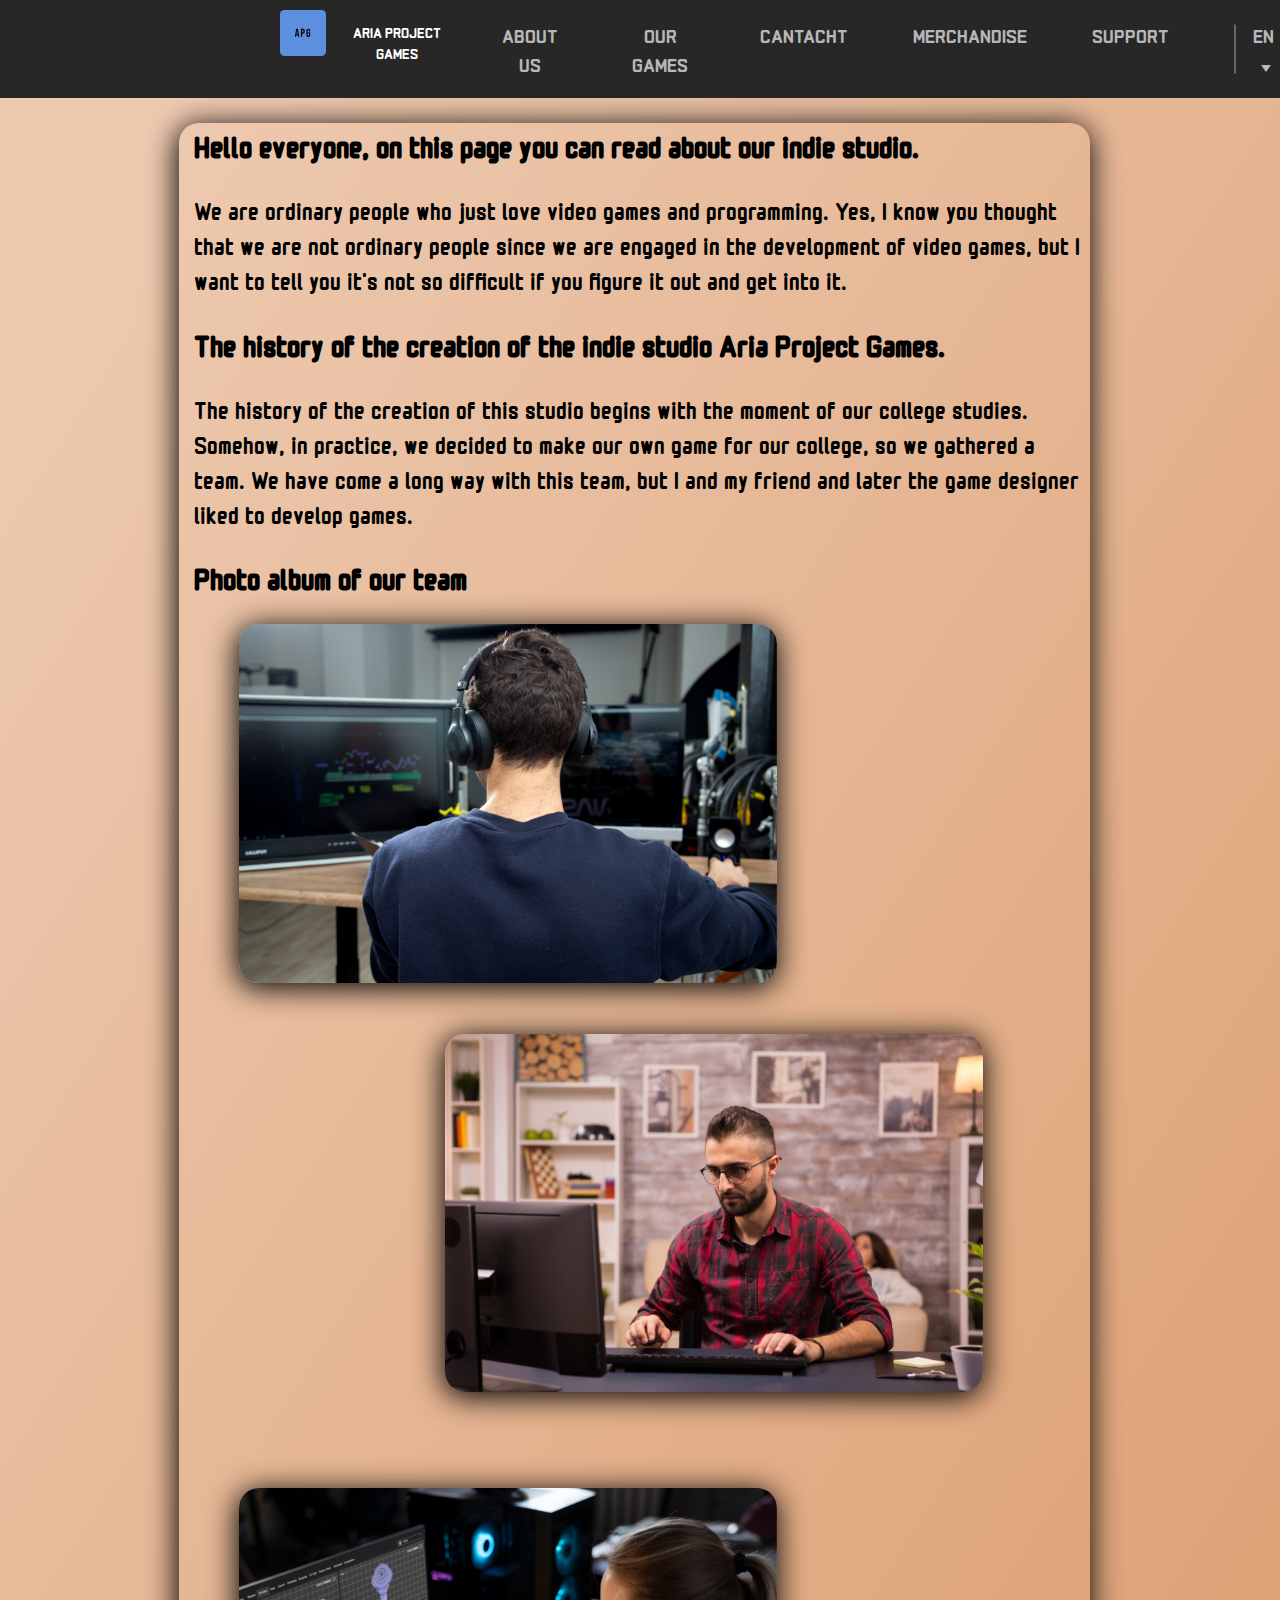
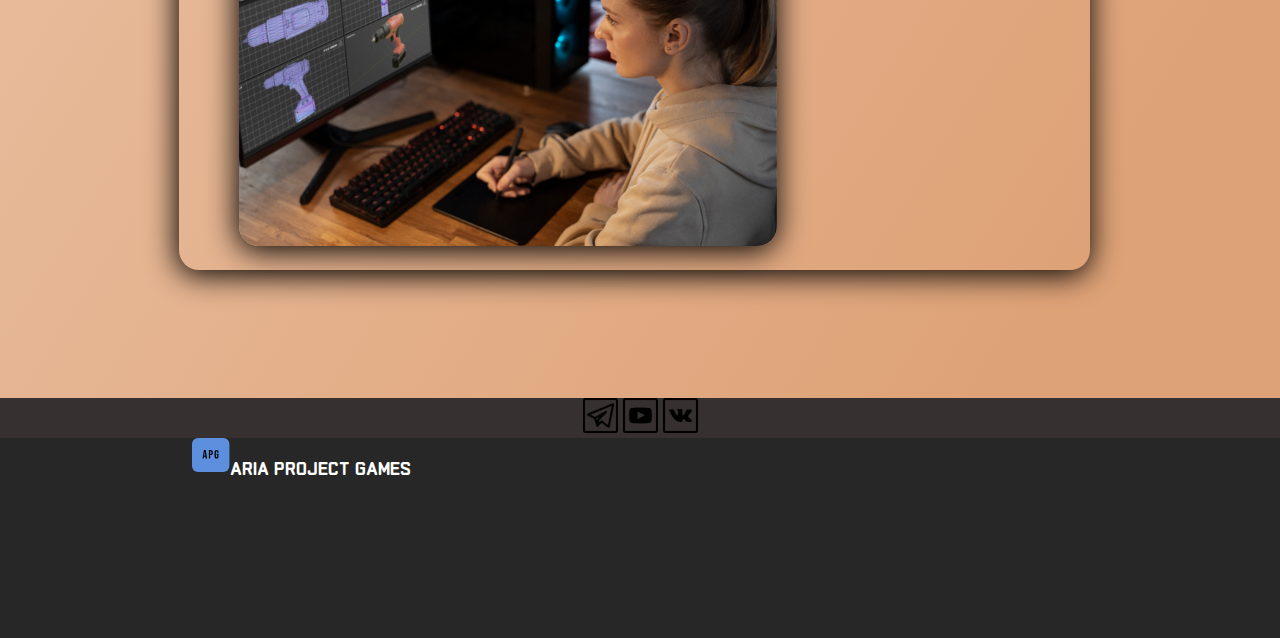
<file: aboutUS.html>
<!DOCTYPE html>
<html lang="ru">
<head>
    <meta charset="UTF-8">
    <meta http-equiv="X-UA-Compatible" content="IE=edge">
    <meta name="msapplication-navbutton-color" content="#36A26B">
    <link rel="preconnect" href="https://fonts.googleapis.com">
    <link rel="preconnect" href="https://fonts.gstatic.com" crossorigin>
    <link href="https://fonts.googleapis.com/css2?family=Bebas+Neue&display=swap" rel="stylesheet">
    <link rel="stylesheet" href="static/style.css">
    <link rel="stylesheet" href="static/scroll.CSS">
    <link rel="preconnect" href="https://fonts.googleapis.com">
    <link rel="preconnect" href="https://fonts.gstatic.com" crossorigin>
    <link href="https://fonts.googleapis.com/css2?family=Monomaniac+One&display=swap" rel="stylesheet">
    <link rel="icon" href="img/logo.png" type="image/x-icon">
    <link rel="stylesheet" href="static/aboutUS.css">
    <title>Aria Project Games</title>
</head>
<body> 
    <header class="header">
        <div class="container">
            <div class="nav">
                <a href="index.html"><img src="img/logo-1.svg" alt="" class="logo"></a>
                <p class="name-compani">ARIA PROJECT GAMES</p>
                <ul class="menu">
                    <li>
                        <a href="aboutUS.html">
                            ABOUT US
                        </a>
                    </li>
                    <li>
                        <a href="#">
                            OUR GAMES
                        </a>
                    </li>
                    <li>
                        <a href="#">
                            CANTACHT
                        </a>
                    </li>
                    <li>
                        <a href="#">
                            MERCHANDISE
                        </a>
                    </li>
                    <li>
                        <a href="#" class="sup">
                            SUPPORT 
                        </a>
                    </li>
                </ul> 
                <img src="img/Rectangle 10.svg" class="rect">
                <p>EN<img src="img/Vector 1.svg" class="vect"></p>
            </div>
        </div>
    </header>
    <section>
        <div>
            <div>
                <div class="photo-compani">
                    <h2>Hello everyone, on this page you can read about our indie studio.</h2>
                    <span class="revelation">
                        We are ordinary people who just love video games and programming. 
                        Yes, I know you thought that we are not ordinary people since we are engaged in the development of video games, 
                        but I want to tell you it's not so difficult if you figure it out and get into it.
                    </span>
                    <div>
                        <h2>The history of the creation of the indie studio Aria Project Games.</h2>
                        <span class="histori">
                            The history of the creation of this studio begins with the moment of our college studies. 
                            Somehow, in practice, we decided to make our own game for our college, so we gathered a team. 
                            We have come a long way with this team, but I and my friend and later the game designer liked to develop games.
                        </span>
                    </div>
                    <div>
                        <h2>Photo album of our team</h2>
                        <img src="img/img1.png" class="img-comp">
                        <img src="img/img2.png" class="img-comp1">
                        <img src="img/img3.png" class="img-comp2">
                    </div>
                </div>
            </div>
        </div>
    </section>
    <footer class="footer">
        <div class="container">
            <div class="masenger">
                <div class="teleg">
                    <a href="https://t.me/+HlaVVYqetsw4ZWEy"><img src="img/free-icon-telegram-2190478.svg" alt="telegram" height="35"></a>
                    <a href="https://www.youtube.com/@mankey-home/featured"><img src="img/free-icon-youtube-142364.svg" alt="YouTube" height="35"></a>
                    <a href="https://vk.com/apgeams"><img src="img/free-icon-vk-142367.svg" alt="Vk" height="35"></a>
                </div>
                <div class="foother-nav-info">
                    <img src="img/logo.svg" 
                    alt="Aria project games" class="logo-2">
                    <p class="foot-name-compani">ARIA PROJECT GAMES</p>
                </div>
            </div>
        </div>
    </footer> 
</body>
</html>
</file>
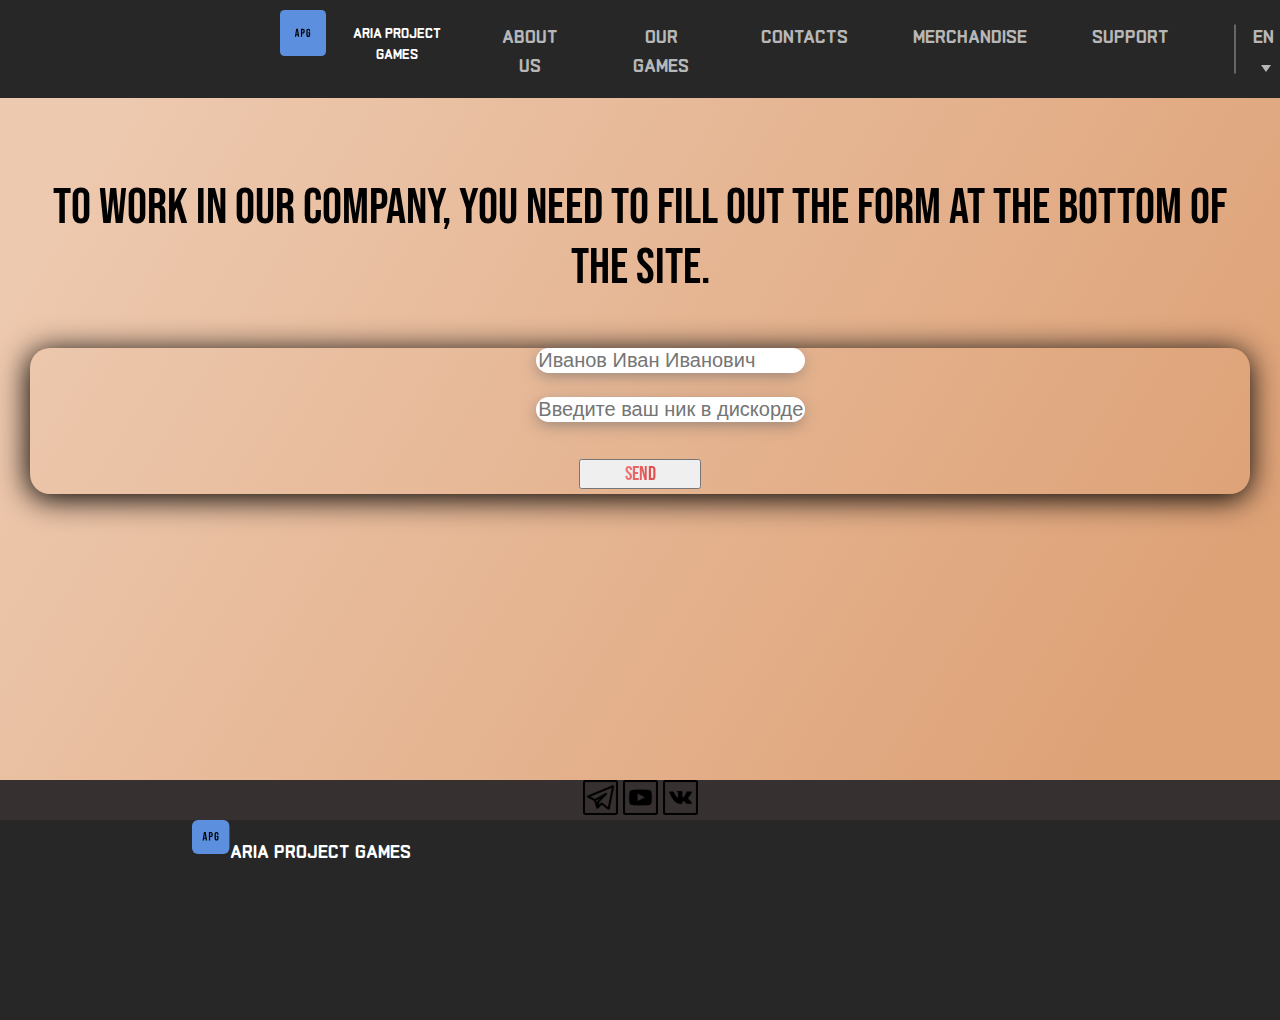
<file: conatacts.html>
<!DOCTYPE html>
<html lang="ru">
<head>
    <meta charset="UTF-8">
    <meta http-equiv="X-UA-Compatible" content="IE=edge">
    <meta name="msapplication-navbutton-color" content="#36A26B">
    <link rel="preconnect" href="https://fonts.googleapis.com">
    <link rel="preconnect" href="https://fonts.gstatic.com" crossorigin>
    <link href="https://fonts.googleapis.com/css2?family=Bebas+Neue&display=swap" rel="stylesheet">
    <link rel="stylesheet" href="static/style.css">
    <link rel="stylesheet" href="static/scroll.CSS">
    <link rel="stylesheet" href="static/contacts.css">
    <link rel="preconnect" href="https://fonts.googleapis.com">
    <link rel="preconnect" href="https://fonts.gstatic.com" crossorigin>
    <link href="https://fonts.googleapis.com/css2?family=Monomaniac+One&display=swap" rel="stylesheet">
    <link rel="icon" href="img/logo.png" type="image/x-icon">
    <meta name="viewport" content="width=device-width, initial-scale=1.0">
    <title>Aria Project Games</title>
</head>
<body> 
    <div class="wrapper">
        <header class="header">
            <div class="container">
                <div class="nav">
                    <a href="index.html"><img src="img/logo-1.svg" alt="" class="logo"></a>
                    <p class="name-compani">ARIA PROJECT GAMES</p>
                    <ul class="menu">
                        <li>
                            <a href="aboutUS.html">
                                ABOUT US
                            </a>
                        </li>
                        <li>
                            <a href="our_games.html">
                                OUR GAMES
                            </a>
                        </li>
                        <li>
                            <a href="conatacts.html">
                                CONTACTS
                            </a>
                        </li>
                        <li>
                            <a href="#">
                                MERCHANDISE
                            </a>
                        </li>
                        <li>
                            <a href="#" class="sup">
                                SUPPORT 
                            </a>
                        </li>
                    </ul> 
                    <img src="img/Rectangle 10.svg" class="rect">
                    <p>EN<img src="img/Vector 1.svg" class="vect"></p>
                </div>
            </div>
        </header> 
        <main class="img-game">
            <section class="info-work-compani">
                <div>
                    <p class="ogl-info-work">
                        To work in our company, you need to fill out the form at the bottom of the site.
                    </p>
                    <div class="form-work">
                        <form onsubmit="Send(); return false;">
                            <input class="name-Participant" type="text" id="name" placeholder="Иванов Иван Иванович" name="nmae" required>
                            <input class="name-NickDiscord" type="text" id="discord" placeholder="Введите ваш ник в дискорде" name="discord" required>
                            <button class="send" >
                                <small class="text-send">
                                    SEND
                                </small>
                            </button>
                        </form>
                    </div>
                </div>
            </section>
        </main>
        <footer class="footer">
            <div class="container">
                <div class="masenger">
                    <div class="teleg">
                        <a href="https://t.me/+HlaVVYqetsw4ZWEy"><img src="img/free-icon-telegram-2190478.svg" alt="telegram" height="35"></a>
                        <a href="https://www.youtube.com/@mankey-home/featured"><img src="img/free-icon-youtube-142364.svg" alt="YouTube" height="35"></a>
                        <a href="https://vk.com/apgeams"><img src="img/free-icon-vk-142367.svg" alt="Vk" height="35"></a>
                    </div>
                    <div class="foother-nav-info">
                        <img src="img/logo.svg" 
                        alt="Aria project games" class="logo-2">
                        <p class="foot-name-compani">ARIA PROJECT GAMES</p>
                    </div>
                </div>
            </div>
        </footer> 
    </div>
    <script src="https://smtpjs.com/v3/smtp.js"></script>
    <script src="scripts/EmailWork.js"></script>
</body>
</html>
</file>
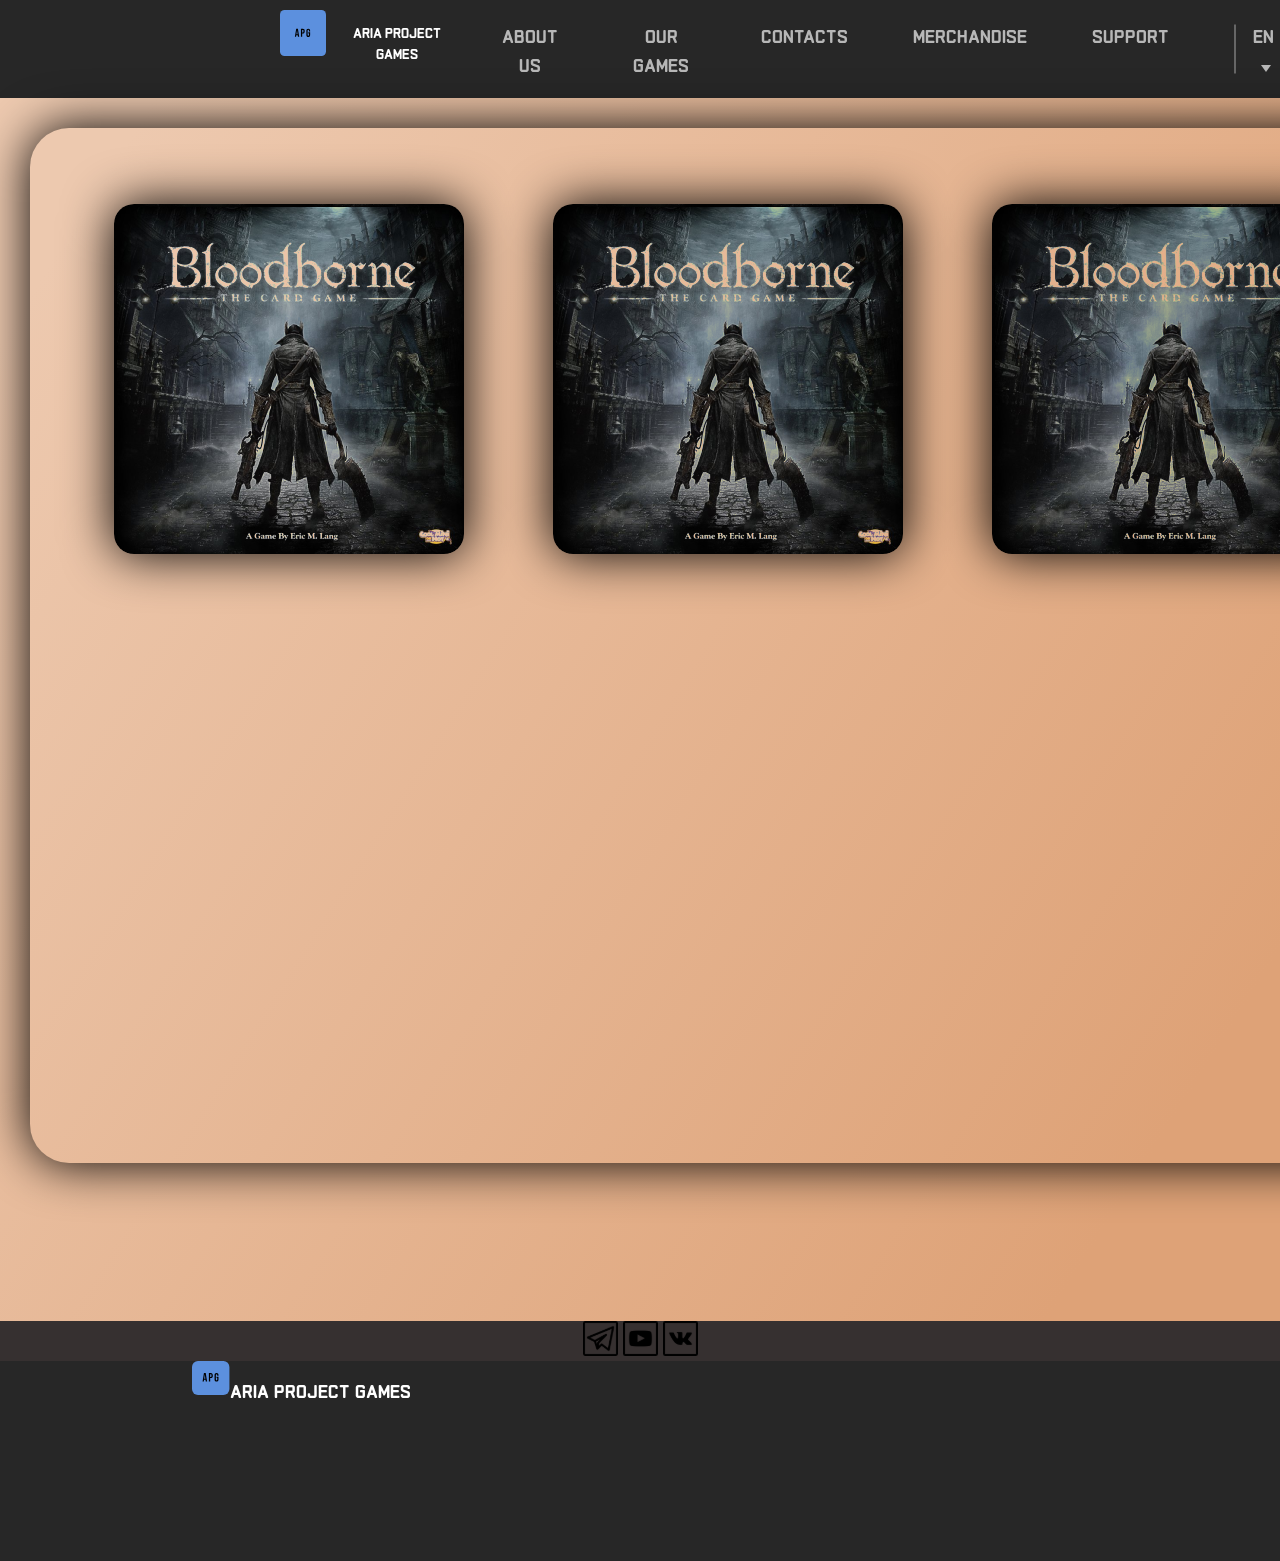
<file: our_games.html>
<!DOCTYPE html>
<html lang="ru">
<head>
    <meta charset="UTF-8">
    <meta http-equiv="X-UA-Compatible" content="IE=edge">
    <meta name="msapplication-navbutton-color" content="#36A26B">
    <link rel="preconnect" href="https://fonts.googleapis.com">
    <link rel="preconnect" href="https://fonts.gstatic.com" crossorigin>
    <link href="https://fonts.googleapis.com/css2?family=Bebas+Neue&display=swap" rel="stylesheet">
    <link rel="stylesheet" href="static/style.css">
    <link rel="stylesheet" href="static/scroll.CSS">
    <link rel="preconnect" href="https://fonts.googleapis.com">
    <link rel="preconnect" href="https://fonts.gstatic.com" crossorigin>
    <link href="https://fonts.googleapis.com/css2?family=Monomaniac+One&display=swap" rel="stylesheet">
    <link rel="stylesheet" href="static/our_game.css">
    <link rel="icon" href="img/logo.png" type="image/x-icon">
    
    <title>Aria Project Games</title>
</head>
<body> 
    <div class="wrapper">
        <header class="header">
            <div class="container">
                <div class="nav">
                    <a href="index.html"><img src="img/logo-1.svg" alt="" class="logo"></a>
                    <p class="name-compani">ARIA PROJECT GAMES</p>
                    <ul class="menu">
                        <li>
                            <a href="aboutUS.html">
                                ABOUT US
                            </a>
                        </li>
                        <li>
                            <a href="our_games.html">
                                OUR GAMES
                            </a>
                        </li>
                        <li>
                            <a href="conatacts.html">
                                CONTACTS
                            </a>
                        </li>
                        <li>
                            <a href="#">
                                MERCHANDISE
                            </a>
                        </li>
                        <li>
                            <a href="#" class="sup">
                                SUPPORT 
                            </a>
                        </li>
                    </ul> 
                    <img src="img/Rectangle 10.svg" class="rect">
                    <p>EN<img src="img/Vector 1.svg" class="vect"></p>
                </div>
            </div>
        </header>
        <main class="img-game">
            <div>
                <div class="photo-our-game-background">
                    <div>
                        <button class="game" id="game-1"></button>
                        <button class="game" id="game-2"></button>
                        <button class="game" id="game-3"></button>
                    </div>
                </div>
                <div class="popup" id="popo">
                        <div class="info-game-buy">
                            <button class="close-1" id="close"></button>
                            <div class="Game-info-bay">
                                <h1>
                                  CYBER SOUL: DIGITAL DYSTOPIA  
                                </h1>
                            </div>
                            <div>
                                <p class="Description-1-name-pos">
                                    Description of the game
                                </p>
                                <div>
                                    <div class="Slider-Video-present-game">
                                        <img>
                                    </div>
                                </div>
                                <small class="Description">
                                    Yki is an ordinary-looking guy who studies at the university, 
                                    but he has one small feature: his father is the owner of the 
                                    largest IT company in their city, which was built around the 
                                    company itself, and here I have a question will yki be able 
                                    to find a way in his life?
                                </small>
                            </div>
                        </div>        
                </div> 
            </div>
        </main>
        <footer class="footer">
            <div class="container">
                <div class="masenger">
                    <div class="teleg">
                        <a href="https://t.me/+HlaVVYqetsw4ZWEy"><img src="img/free-icon-telegram-2190478.svg" alt="telegram" height="35"></a>
                        <a href="https://www.youtube.com/@mankey-home/featured"><img src="img/free-icon-youtube-142364.svg" alt="YouTube" height="35"></a>
                        <a href="https://vk.com/apgeams"><img src="img/free-icon-vk-142367.svg" alt="Vk" height="35"></a>
                    </div>
                    <div class="foother-nav-info">
                        <img src="img/logo.svg" 
                        alt="Aria project games" class="logo-2">
                        <p class="foot-name-compani">ARIA PROJECT GAMES</p>
                    </div>
                </div>
            </div>
        </footer>
        <script src="scripts/InfoGameBuy.js"></script> 
    </div>
</body>
</html>
</file>
<file: static/style.css>
body {    
        min-height: 100%;
        font-family: 'Monomaniac One';
        padding: 0;
        margin: 0;
        font-size: 20px;
        background: linear-gradient(122.23deg, #EDC9AF 10.06%, #DEA277 87.62%);
    }

    ul, li{
        display: flex;
    }

    .wrapper {
        min-height: 100%;
        display: flex;
        flex-direction: column;
        /* background: linear-gradient(122.23deg, #EDC9AF 10.06%, #DEA277 87.62%); */
    } 

    .img-game {
        padding: 30px;
        flex: 1 1 auto;
    }

/* шапка */
    .logo {
        margin-left: 280px;
        color: #5C90DE;
        width: 46px;
        margin-top: 3%;
    }

    .header a, p {
        color: #B7B7B7;
    }

    .nav {
        text-align: center;
        background-color: #272727;
        display: flex;
    }

    .container {
        margin: 0 auto;
    }

    .menu {
        display: flex;
    }

    .menu li a {
        text-transform: uppercase;
        text-decoration: none;
        color: #B7B7B7;
    }

    .menu li {
        margin-right: 65px;

    }
    /* Подчеркивание кнопак
        Start */
    .menu a {
        position: relative;
        color: #484848;
        text-decoration: none;
    }
    
    .menu a::before {
        content: '';
        position: absolute;
        left: 0; bottom: -5px;
        width: 0;
        height: 2px;
        border-radius: 8px;
        background: linear-gradient(177deg, #F5493E 0%, #820800 100%);
    }
    
    .menu a:hover:before {
        width: 100%;
    }
    
    .menu a::before {
        transition: width 0.35s;
    }
    /* End */

    .sup {
        text-transform: uppercase;
        text-decoration: none;
    }

    .name-compani {
        padding-top: 0.5%;
        padding-left: 8px;
        font-size: 15px;
        /* font-style: normal; */
        color: #FFFFFF;
    }

    .vect {
        padding-left: 5px;
    }

    .rect {
        padding-right: 10px;
    }

    /* Основной контент  */

    .name-games {
        font-family: 'Bebas Neue';
        display: flex;
        font-size: 20px;
        letter-spacing: 0.090em;

        margin: 350px 611px 0px 1100px;

        color: rgba(48, 48, 48, 0.22);
    }

    .info {
        
        margin-left: 1100px;
        margin-bottom: 10px;
        margin-top: -5px;

        background: linear-gradient(95.62deg, #EE5A5A 18.76%, #AB3B3B 96.09%, #FFE0E0 96.1%);
        -webkit-background-clip: text;
        -webkit-text-fill-color: transparent;
        background-clip: text;
        
        font-style: normal;
        font-weight: 800;
        font-size: 36px;
        letter-spacing: 0.095em;
    }

    .numv {
        position: absolute;
        width: 52px;
        height: 58px;
        left: 290px;
        top: 270px;

        font-family: 'Bebas Neue';
        z-index: -3;
        font-style: normal;
        font-weight: 400;
        font-size: 28px;
        letter-spacing: 0.100em;
    }

    .line {
        background-color: #E14F4F;
        width: 70px;
        height: 4px;
        border-radius: 17px;
        z-index: -3;

        position: absolute;
        left: 265px;
        top: 315px;
    }

    .Y-txt {
        font-family: 'Bedas Neue';
        color: rgba(48, 48, 48, 0.22);
        z-index: -3;

        position: absolute;
        left: 125px;
        top: 500px;
        transform: rotate(90deg); 
    }

    .bnt {
        box-sizing: border-box;
        margin: 10px 10px 0px 1100px;
        width: 143.21px;
        height: 25px;
        color: #FFFFFF;
        box-shadow: -1px 4px 16px -2px rgba(102, 102, 102, 0.66);
    }

    .txr-bnt {
        font-family: 'Bebas Neue';

        font-style: normal;
        font-weight: 800;
        font-size: 16px;
        align-items: flex-end;
        letter-spacing: 0.095em;

        background: linear-gradient(270.94deg, #E14F4F 19.83%, #EF7474 97.62%);
        -webkit-background-clip: text;
        -webkit-text-fill-color: transparent;
        background-clip: text;
        
    }

    .bnt:hover {
        opacity: 0.8;
    }
      
    .bnt:active {
        transform: scale(0.95);
    }


    .bnt-lern-more {
        box-sizing: border-box;
        width: 143.21px;
        height: 25px;
        color: #FFFFFF;
        box-shadow: -1px 4px 16px -2px rgba(102, 102, 102, 0.66);

    }


    .txt-bnt-learn-more {
        font-family: 'Bebas Neue';

        font-style: normal;
        font-weight: 800;
        font-size: 16px;
        align-items: flex-end;
        letter-spacing: 0.095em;

        background: linear-gradient(270.94deg, #E14F4F 19.83%, #EF7474 97.62%);
        -webkit-background-clip: text;
        -webkit-text-fill-color: transparent;
        background-clip: text;
    }
    
    .bnt-lern-more:hover {
        opacity: 0.8;
    }
      
    .bnt-lern-more:active {
        transform: scale(0.95);
    }


    
    .slider {

        position: absolute;
        width: 710px;
        height: 1200px;
        left: 350px;
        right: 38px;
        top: 15%;
        z-index: -10;
        
    }
    
    .image-art-1 {
        transition: transform 0.2s;
    }

    .image-art-1 :hover {
        transform: scale(5);
    }
    
   
    .hidden {
        display: none;
    }

    
    /* Модолная коробка start */
    .popup {
        display: none;
        position: fixed; /* Stay in place */
        z-index: 1; /* Sit on top */
        padding-top: 100px; /* Location of the box */
        left: 0;
        top: 0;
        width: 100%; 
        height: 100%;       
        background: rgba(0, 0, 0, 0.80);
        overflow: auto;
    }

    .close {
        background-image: url("close.svg");
        margin-left: 90%;
        width: 50px;
        height: 50px;
        border: none;
        background-size: cover;
        background-color: transparent;
    }

    .close:hover {
        opacity: 0.8;
    }
      
    .close:active {
        transform: scale(0.95);
    }

    .charactes-info {
        width: 800px;
        height: 1097px;
        flex-shrink: 0;
        float: right;

        border-radius: 39px;
        box-shadow: 0px 0px 50px 0px #000;
    }

    .imag-abilities img {
        width: 200px;
        height: 150px;
        flex-shrink: 0;
        padding-left: 7%;
        
    }

    .info-text-abilities-charactes {
        color: #FFF;
        font-family: "Bebas Neue";
        font-size: 40px;
        font-style: normal;
        font-weight: 400;
        line-height: normal;
        letter-spacing: 3.8px;
        padding-left: 5%; 
    }

    .skills-info {
        width: 326px;
        height: 75.366px;
        color: #FFF;
        flex-direction: column;
        padding-left: 4%;
        padding-top: 10%;
        font-family: "Bebas Neue";
        font-size: 35px;
        font-weight: 400;
        letter-spacing: 3.325px;

    }

    .charactes-info {
        color: #FFF;
        font-size: 15px;
    }

    .charactes-skills-info {

        width: 234px;
        height: 16px;
        text-align: justify;
        padding-bottom: 7%;
        color: #FFF;
        font-size: 15px;
        font-weight: 400;
        

    }

    .popup::-webkit-scrollbar-track
    {
        -webkit-box-shadow: inset 0 0 6px rgba(0,0,0,0.3);
        background-color: #F5F5F5;
    }

    .popup::-webkit-scrollbar
    {
        width: 0.5px;
        background-color: #F5F5F5;
    }

    .popup::-webkit-scrollbar-thumb
    {
        border-radius: 900px;
        background: linear-gradient(135deg, #888CFE 40.63%, #2D42FF 69.27%);
    }

    .Character-History {
        width: 326px;
        height: 75.366px;
        color: #FFF;
        flex-direction: column;
        padding-left: 5%;
        padding-top: 340px;
        font-family: "Bebas Neue";
        font-size: 40px;
        letter-spacing: 3.325px;
    }

    .histori-Aria {
        width: 682px;
        height: 124px;
        flex-shrink: 0;
        color: #FFF;
        font-size: 23px;
        font-style: normal;
        font-weight: 400;
        line-height: normal;
        letter-spacing: 2.375px;
    }

    .abilition-punh-1 {
        width: 502px;
        height: 63px;
        flex-shrink: 0;
        padding-left: 5%;
        padding-top: 3%;
        color: #FFF;
        font-size: 23px;
        font-style: normal;
        font-weight: 400;
        line-height: normal;
        letter-spacing: 2.375px;
    }

    .abilition-punh-2 {
        width: 413px;
        height: 32px;
        flex-shrink: 0;
        padding-left: 5%;
        padding-top: 5%;
        color: #FFF;
        font-size: 23px;
        font-style: normal;
        font-weight: 400;
        line-height: normal;
        letter-spacing: 2.375px;
    }

    .abilition-punh-3 {
        width: 494px;
        height: 87px;
        flex-shrink: 0;
        padding-left: 5%;
        padding-top: 5%;
        color: #FFF;
        font-size: 23px;
        font-style: normal;
        font-weight: 400;
        line-height: normal;
        letter-spacing: 2.375px;
    }
    /* Модолная коробка end */
    
    .navigate {

        width: 1000px;
        height: 43px;
        padding-top: 20%;
    }

    .img-button {

        width: 42px;
        height: 43px;
        margin-left: 35%;
        z-index: 5;
        
        border: none;
        background-image: url('batton-art\ games\ caractes.svg');
        background-size: cover;

    }

    .img-button-right {
        
        width: 42px;
        height: 43px;
        margin-left: 55%;
        z-index: 5;

        border: none;
        background-image: url('batton-art\ games\ caractes\ \(1\).svg');
        background-size: cover;

    }

    .img-button:hover {
        opacity: 0.8;
    }
      
    .img-button:active {
        transform: scale(0.95);
    }

    .img-button-right:hover {
        opacity: 0.8;
    }
      
    .img-button-right:active {
        transform: scale(0.95);
    }


/* Подвал  */
    .masenger {
        background: #363030;
        height: 50px;
    }

    .teleg {
        height: 40px;
        text-align: center;
    }

    .foother-nav-info {
        z-index: 1;
        background-color: #272727;
        height: 400%;
    }

    .logo-2 {
        margin-left: 15%;
    }

    .foot-name-compani {
        color: #FFFFFF;
        padding-left: 18%;
        margin-top: -2%;
    }

    .footer {
        padding-top: 10%;
    }
</file>
<file: static/scroll.CSS>
body::-webkit-scrollbar-track
{
  -webkit-box-shadow: inset 0 0 6px rgba(0,0,0,0.3);
  background-color: #F5F5F5;
}

body::-webkit-scrollbar
{
  width: 6px;
  background-color: #F5F5F5;
}

body::-webkit-scrollbar-thumb
{
  border-radius: 40px;
  background: linear-gradient(135deg, #888CFE 40.63%, #2D42FF 69.27%);
}
</file>
<file: static/aboutUS.css>
.photo-compani {
    width: 70%;
    height: 60%;
    margin-left: 14%;
    box-shadow: -1px 4px 30px 1px rgb(0, 0, 0); 
    border-radius: 20px;
    padding-left: 15px;
}

.revelation {
    font-size: 24px;
    color: #000;
}

.histori {
    font-size: 24px;
}

.img-comp {
    margin-left: 5%;
    margin-bottom: 5%;
    box-shadow: -1px 4px 30px 1px rgb(0, 0, 0); 
    border-radius: 20px;

    max-width: 100%;
    width: 60%;
    min-width: 10%;  
}

.img-comp1 {
    margin-left: 28%;
    margin-bottom: 5%;
    box-shadow: -1px 4px 30px 1px rgb(0, 0, 0); 
    border-radius: 20px;

    max-width: 100%;
    width: 60%;
    min-width: 10%;  
}

.img-comp2 {
    margin-left: 5%;
    margin-top: 5%;
    margin-bottom: 2%;
    box-shadow: -1px 4px 30px 1px rgb(0, 0, 0); 
    border-radius: 20px;

    max-width: 100%;
    width: 60%;
    min-width: 10%;  
}
</file>
<file: static/contacts.css>
.info-work-compani {
    font-family: 'Monomaniac One';
    font-size: 50px;
    text-align: center;
}

.ogl-info-work {
    font-family: 'Bebas Neue';
    color: black;
    
}

.form-work {
    width: auto;
    height: auto;
    box-shadow: -1px 4px 30px 1px rgb(0, 0, 0); 
    border-radius: 20px;
}


input{
    display: flex;
    margin-left: 41.5%;
}


.name-Participant {
    font-size: 20px;
    border-radius: 20px;
    border:0 solid #fff;
    box-shadow: -1px 4px 16px -2px rgba(102, 102, 102, 0.66);
    outline: 0;
    margin-bottom: 2%;
}


.name-Participant:focus{
    border:0 solid #fff;
    box-shadow: -1px 4px 16px -1px rgba(2, 2, 2, 0.66);
}

.name-NickDiscord {
    font-size: 20px;
    border-radius: 20px;
    border:0 solid #fff;
    box-shadow: -1px 4px 16px -2px rgba(102, 102, 102, 0.66);
    outline: 0;
}

.name-NickDiscord:focus {
    border:0 solid #fff;
    box-shadow: -1px 4px 16px -1px rgba(2, 2, 2, 0.66);
}

.send {
    width: 10%;
    height: 5%;
}

.send:hover {
    background: #272727;
    
}

.send:active {
    transform: scale(0.95);
}

.text-send {
    font-family: 'Bebas Neue';
    font-size: 20px;

    background: linear-gradient(270.94deg, #E14F4F 19.83%, #EF7474 97.62%);
    -webkit-background-clip: text;
    -webkit-text-fill-color: transparent;
    background-clip: text;
}

.footer {
    padding-top: 20%;
}
</file>
<file: static/our_game.css>
.photo-our-game-background {
    width: 1400px;
    height: 1035px;
    border-radius: 39px;
    mix-blend-mode: darken;
    box-shadow: 0px 0px 50px 0px #000;
    margin-left: auto;
    margin-right: auto;
}

#game-1 {
    width: 350px;
    height: 350px;
    box-shadow: 0px 0px 50px 0px #000;
    border-radius: 20px;
    border: 3px solid transparent;
    margin-left: 6%;
    margin-top: 5.4%;
    background: url(../img/Game1.png);
    transition: 0.5s;
}

#game-1:hover { 
    -webkit-transform: scale(1.2);
    -ms-transform: scale(1.2);
    transform: scale(1.2);
    border-color: #2D42FF;
}

#game-2 {
    width: 350px;
    height: 350px;
    flex-shrink: 0;
    box-shadow: 0px 0px 50px 0px #000;
    border-radius: 20px;
    border: 3px solid transparent;
    margin-left: 6%;
    margin-top: 5.4%;
    background: url(../img/Game1.png);
    transition: 0.5s;
}

#game-2:hover { 
    -webkit-transform: scale(1.2);
    -ms-transform: scale(1.2);
    transform: scale(1.2);
    border-color: #2D42FF;
}

#game-3 {
    width: 350px;
    height: 350px;
    flex-shrink: 0;
    box-shadow: 0px 0px 50px 0px #000;
    border-radius: 20px;
    border: 3px solid transparent;
    margin-left: 6%;
    margin-top: 5.4%;
    background: url(../img/Game1.png);
    transition: 0.5s;
}

#game-3:hover { 
    -webkit-transform: scale(1.2);
    -ms-transform: scale(1.2);
    transform: scale(1.2);
    border-color: #2D42FF;
}

/* Модельная коробка start */
.popup {
    display: none;
    z-index: 1; /* Sit on top */
    left: 0;
    top: 0;
    width: 100%; 
    height: 100%;       
    background: rgba(0, 0, 0, 0.80);
    overflow: auto;
}

/* Наполнение модельный коробки */
.Game-info-bay{
    font-family: 'Bebas Neue';
    font-size: 20px;
    padding-left: 20px;
    z-index: 10;
}

.Description-1-name-pos {
    font-family: 'Bebas Neue';
    font-size: 30px;
    padding: 20px;
    color: black;
}

.Description {
    font-family: 'Bebas Neue';
    font-size: 30px;
    padding-left: 2%;
}

/* .Slider-Video-present-game{
    
} */

/* Конец наполнения модельной коробки */
.info-game-buy {
    width: 800px;
    height: 700px;
    margin-left: auto;
    margin-right: auto;
    border-radius: 20px;
    background-color: #ffffff;
}

#close {
    background-image: url("close.svg");
    margin-left: 39%;
    position: fixed;
    width: 50px;
    height: 50px;
    border: none;
    background-size: cover;
    background-color: transparent;
}

#close:hover {
    opacity: 0.8;
}
  
#close:active {
    transform: scale(0.95);
}

/* Модельная коробка end */
</file>
